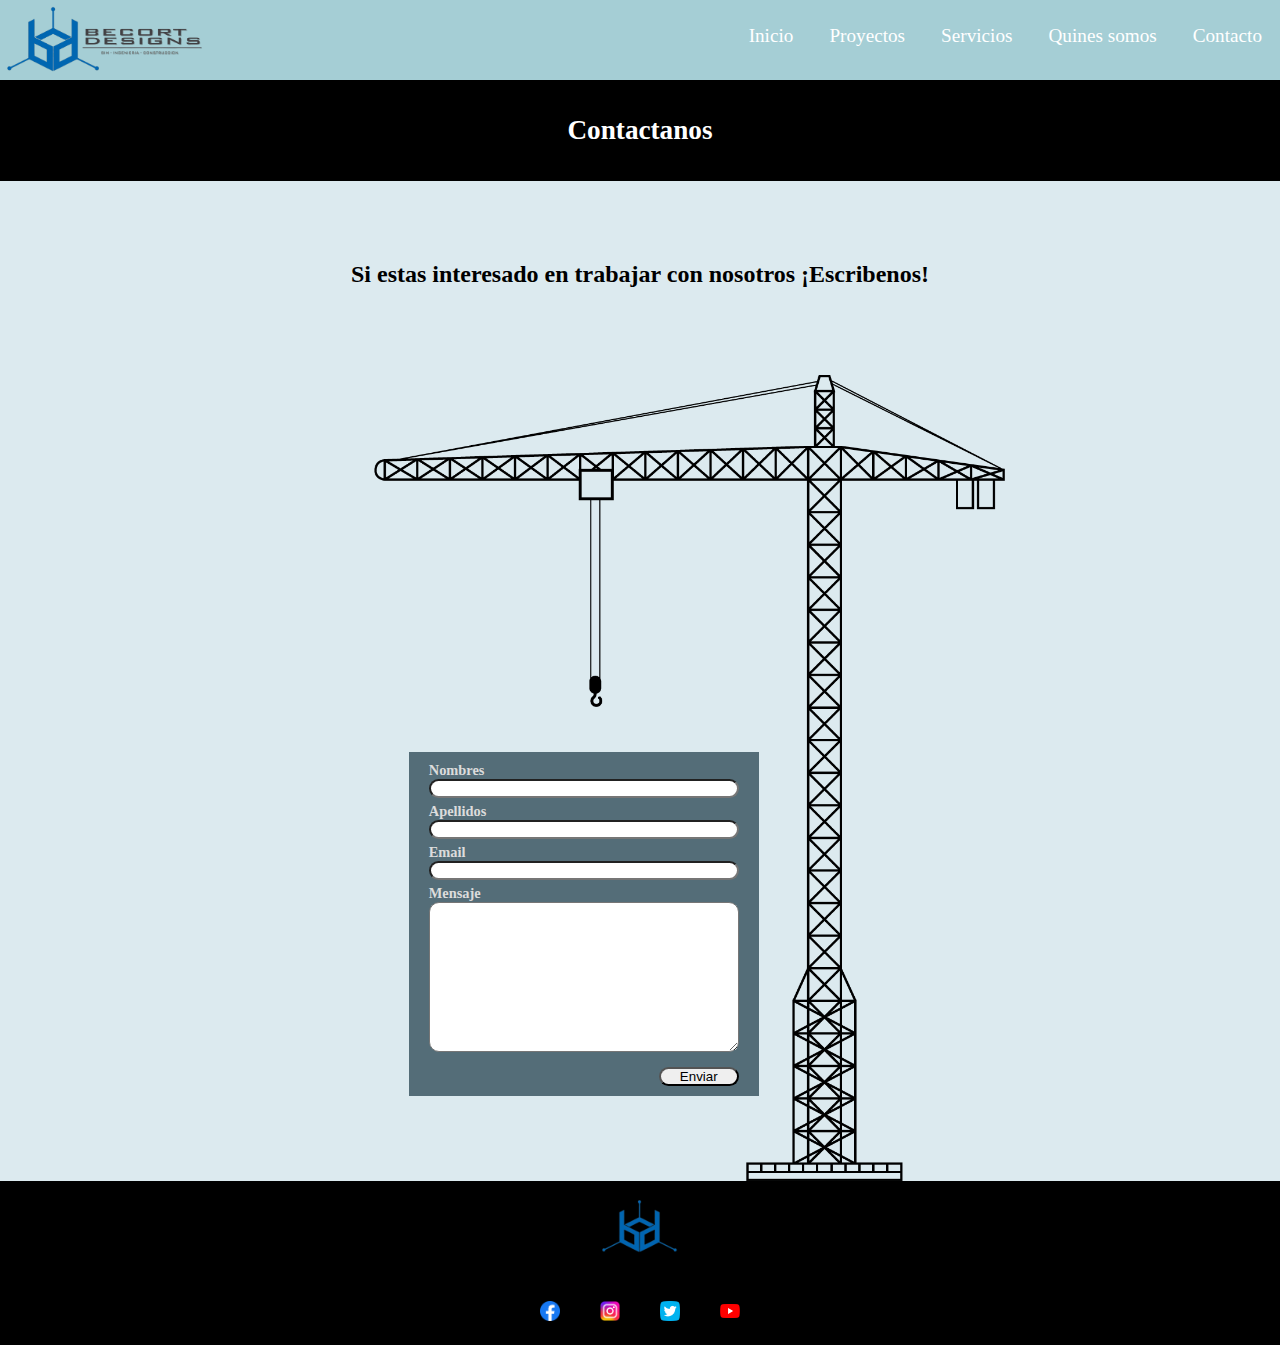
<file: html/contacto.html>
<!doctype html>
<html lang="en">

<head>
    <meta charset="utf-8">
    <meta name="viewport" content="width=device-width, initial-scale=1">

    <meta name="description" content="Trabaja con la mejor empresa del sector y lleva tus proyectos a otro nivel">

    <title>Becort Designs - Contacto</title>

    <link href="https://cdn.jsdelivr.net/npm/bootstrap@5.3.1/dist/css/bootstrap.min.css" rel="stylesheet"
        integrity="sha384-4bw+/aepP/YC94hEpVNVgiZdgIC5+VKNBQNGCHeKRQN+PtmoHDEXuppvnDJzQIu9" crossorigin="anonymous">

    <link rel="stylesheet" href="../css/estilo.css">
    <link rel="shortcut icon" href="../img/png/logoPequeño.png" type="image/x-icon">
</head>

<body>
    <header>
        <a href="../index.html"><img class="logo" src="../img/logo.png" alt="logo"></a>
        <input class="checkbox" type="checkbox">
        <img class="cancelar" src="../img/png/cruz.png" alt="icono">
        <img class="desplegar" src="../img/png/menu.png" alt="icono">

        <nav class="menu">
            <ul>
                <li><a href="../index.html">Inicio</a></li>
                <li><a href="proyectos.html">Proyectos</a></li>
                <li><a href="servicios.html">Servicios</a></li>
                <li><a href="quienesSomos.html">Quines somos</a></li>
                <li><a href="contacto.html">Contacto</a></li>
            </ul>
        </nav>
    </header>

    <main class="mainContacto">

        <h1>Contactanos</h1>

        <h2>Si estas interesado en trabajar con nosotros ¡Escribenos!</h2>

        <section>

            <img class="fondoContacto" src="../img/fondoContacto.png" alt="imagen de fondo">

            <form action="">

                <div>
                    <label for="nombre">Nombres</label>
                    <input type="text" id="nombre">
                </div>
                <div>
                    <label for="apellidos">Apellidos</label>
                    <input type="text" id="apellidos">
                </div>
                <div>
                    <label for="email">Email</label>
                    <input type="email" id="email">
                </div>
                <div>
                    <label for="mensaje">Mensaje</label>
                    <textarea name="" id="mensaje" cols="30" rows="10"></textarea>
                </div>
                <input class="button" type="button" value="Enviar">

            </form>

        </section>

    </main>

    <footer>

        <img src="../img/png/logoPequeño.png" alt="">

        <nav>
            <ul>
                <li><a href="https://www.facebook.com/becort.designs18" target="_blank"><img class="logoRedes"
                            src="../img/png/logoFacebook.png" alt="logo"></a></li>
                <li><a href="https://www.instagram.com/becort.designs18/?hl=es" target="_blank"><img class="logoRedes"
                            src="../img/png/logoInstagram.png" alt="logo"></a></li>
                <li><a href="https://twitter.com/" target="_blank"><img class="logoRedes"
                            src="../img/png/logoTwitter.png" alt="logo"></a></li>
                <li><a href="https://www.youtube.com/" target="_blank"><img class="logoRedes"
                            src="../img/png/logoYoutube.png" alt="logo"></a></li>
            </ul>
        </nav>

    </footer>

    <script src="https://cdn.jsdelivr.net/npm/bootstrap@5.3.1/dist/js/bootstrap.bundle.min.js"
        integrity="sha384-HwwvtgBNo3bZJJLYd8oVXjrBZt8cqVSpeBNS5n7C8IVInixGAoxmnlMuBnhbgrkm"
        crossorigin="anonymous"></script>
</body>
</file>
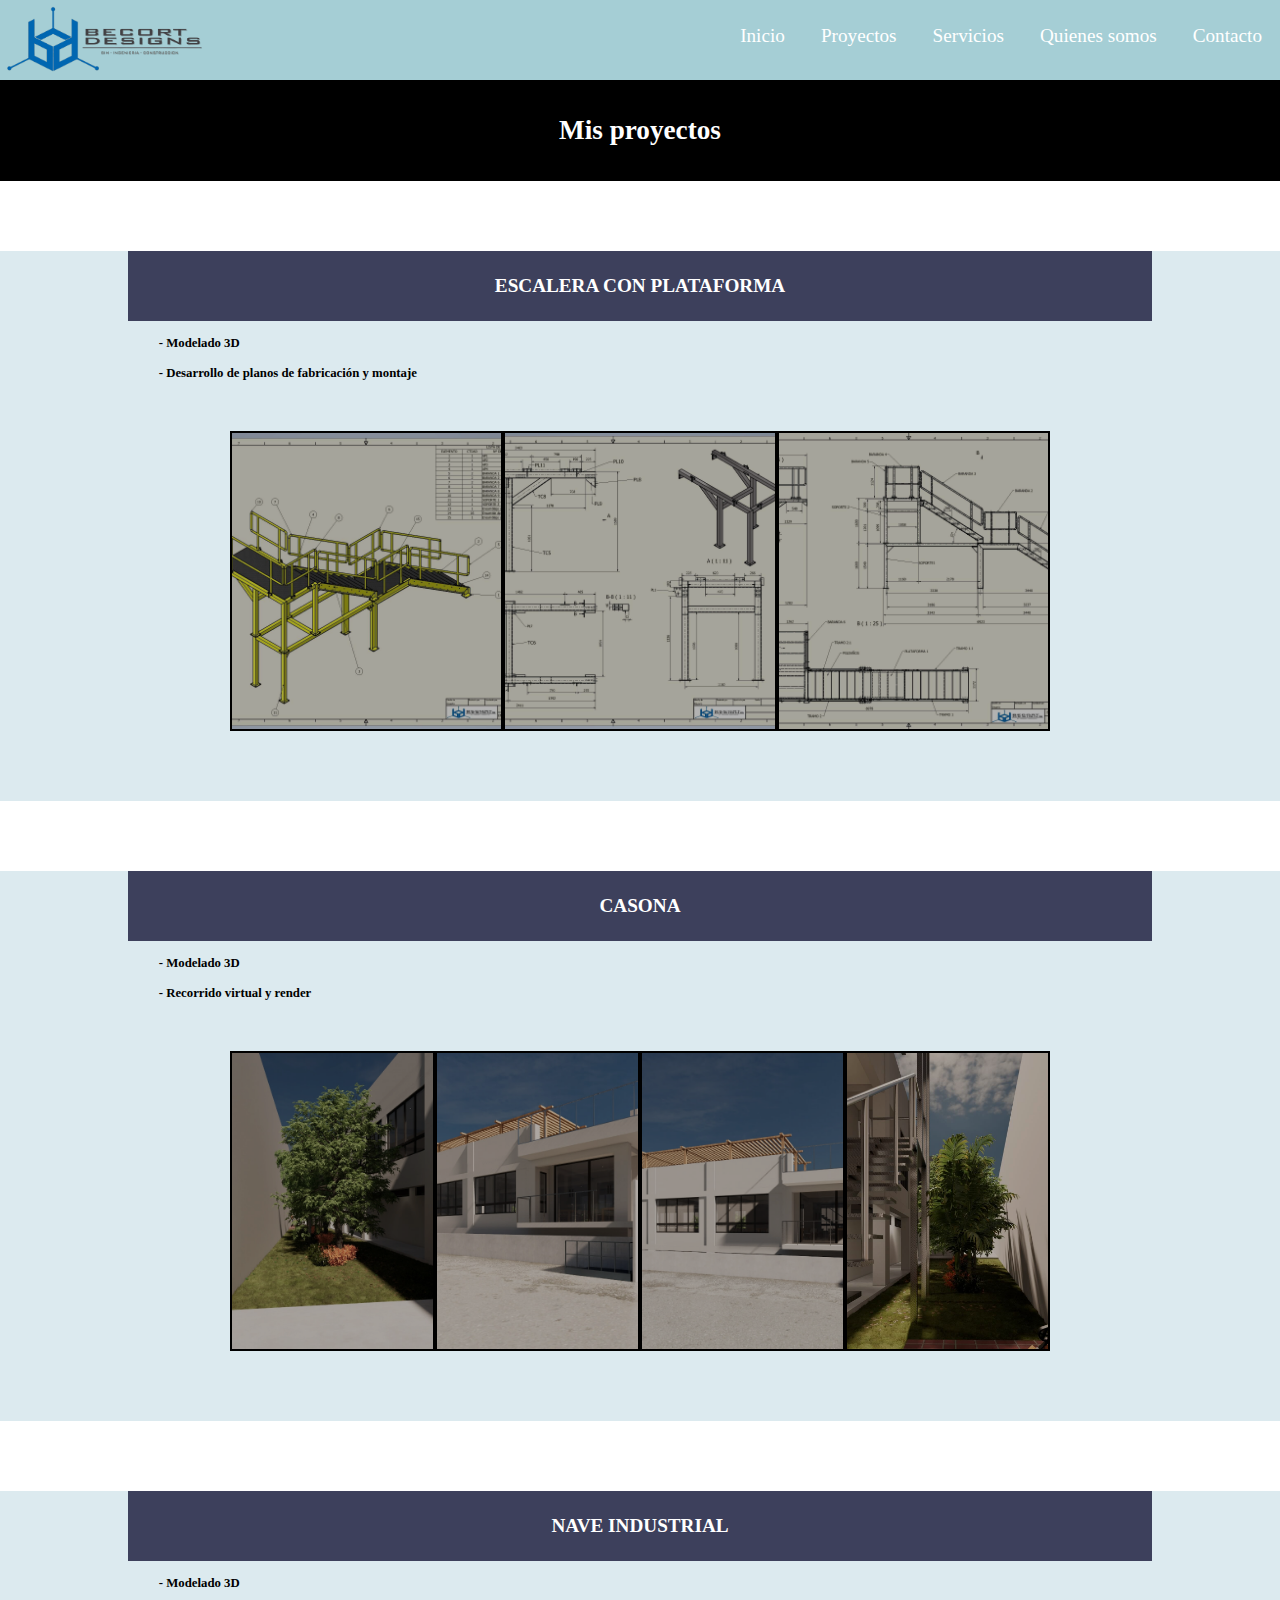
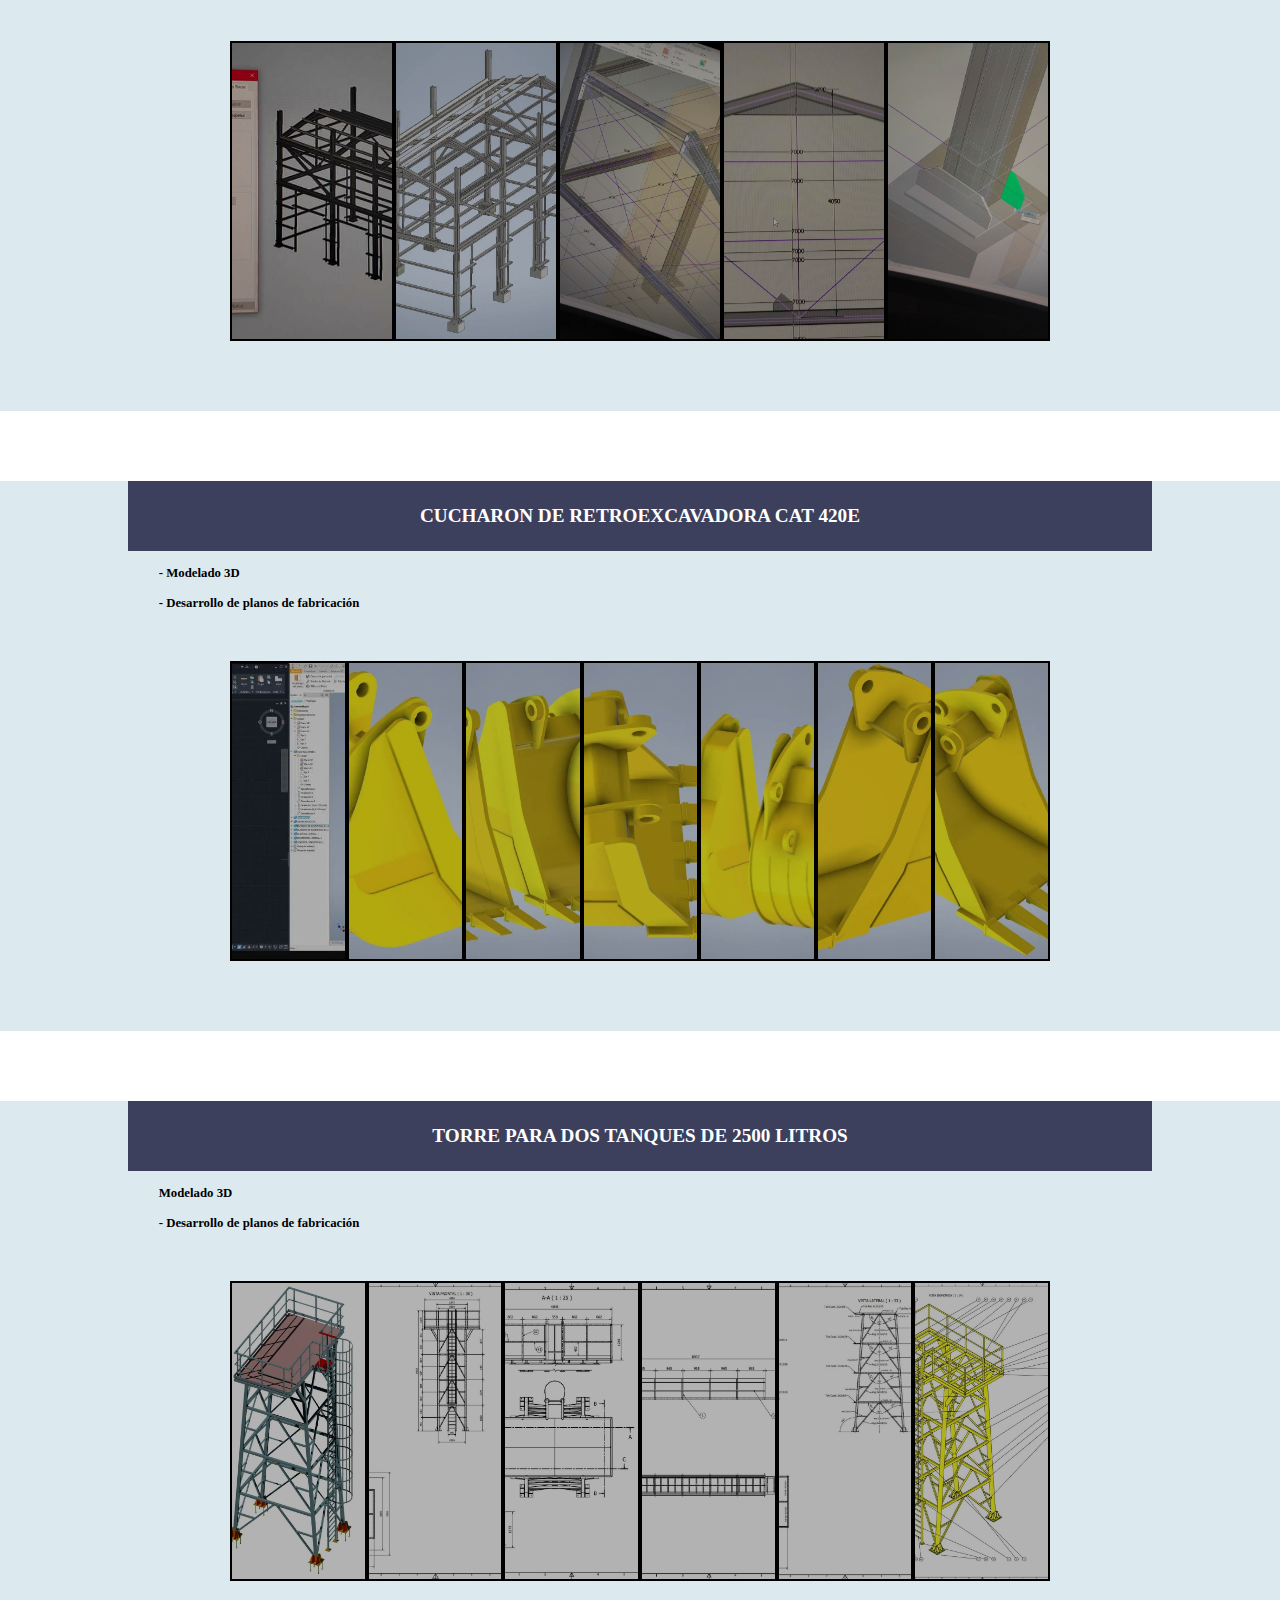
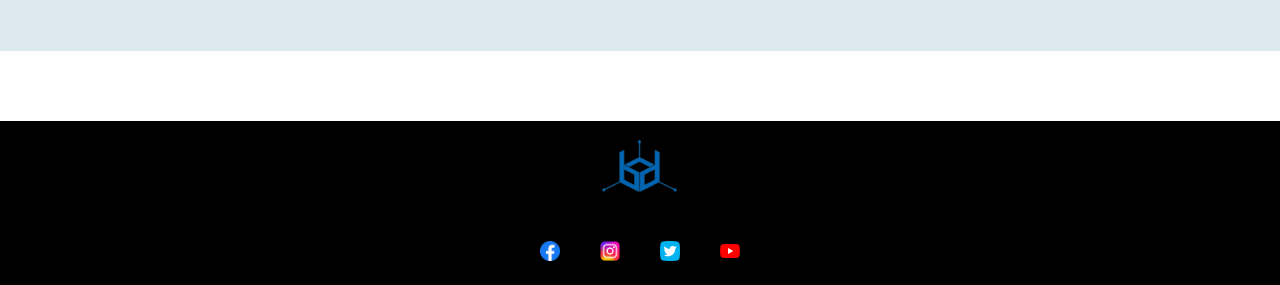
<file: html/proyectos.html>
<!doctype html>
<html lang="en">

<head>
    <meta charset="utf-8">
    <meta name="viewport" content="width=device-width, initial-scale=1">

    <meta name="description" content="Servicios de diseño y planos de estructuras metalicas">

    <title>Becort Designs - Proyectos</title>

    <link href="https://cdn.jsdelivr.net/npm/bootstrap@5.3.1/dist/css/bootstrap.min.css" rel="stylesheet"
        integrity="sha384-4bw+/aepP/YC94hEpVNVgiZdgIC5+VKNBQNGCHeKRQN+PtmoHDEXuppvnDJzQIu9" crossorigin="anonymous">

    <link rel="stylesheet" href="../css/estilo.css">
    <link rel="shortcut icon" href="../img/png/logoPequeño.png" type="image/x-icon">
</head>

<body>
    <header>
        <a href="../index.html"><img class="logo" src="../img/logo.png" alt="logo"></a>
        <input class="checkbox" type="checkbox">
        <img class="cancelar" src="../img/png/cruz.png" alt="icono">
        <img class="desplegar" src="../img/png/menu.png" alt="icono">

        <nav class="menu">
            <ul>
                <li><a href="../index.html">Inicio</a></li>
                <li><a href="proyectos.html">Proyectos</a></li>
                <li><a href="servicios.html">Servicios</a></li>
                <li><a href="quienesSomos.html">Quienes somos</a></li>
                <li><a href="contacto.html">Contacto</a></li>
            </ul>
        </nav>
    </header>

    <main class="mainProyectos">

        <h1>Mis proyectos</h1>

        <div class="bloque">
            <div class="subtitulo">
                <h2>Escalera con plataforma</h2>
            </div>
            <h3>- Modelado 3D</h3>
            <h3>- Desarrollo de planos de fabricación y montaje</h3>
            <div class="galeria">
                <img src="../img/imgProyectos/escalera1.jpg" alt="">
                <img src="../img/imgProyectos/escalera2.jpg" alt="">
                <img src="../img/imgProyectos/escalera3.jpg" alt="">
            </div>
        </div>

        <div class="bloque">
            <div class="subtitulo">
                <h2>Casona</h2>
            </div>
            <h3>- Modelado 3D</h3>
            <h3>- Recorrido virtual y render</h3>
            <div class="galeria">
                <img src="../img/imgProyectos/casona1.jpg" alt="">
                <img src="../img/imgProyectos/casona2.jpg" alt="">
                <img src="../img/imgProyectos/casona3.jpg" alt="">
                <img src="../img/imgProyectos/casona4.jpg" alt="">
            </div>
        </div>

        <div class="bloque">
            <div class="subtitulo">
                <h2>Nave industrial</h2>
            </div>
            <h3>- Modelado 3D</h3>
            <div class="galeria">
                <img src="../img/imgProyectos/nave1.jpg" alt="">
                <img src="../img/imgProyectos/nave2.jpg" alt="">
                <img src="../img/imgProyectos/nave3.jpg" alt="">
                <img src="../img/imgProyectos/nave4.jpg" alt="">
                <img src="../img/imgProyectos/nave5.jpg" alt="">
            </div>
        </div>

        <div class="bloque">
            <div class="subtitulo">
                <h2>Cucharon de retroexcavadora CAT 420E</h2>
            </div>
            <h3>- Modelado 3D</h3>
            <h3>- Desarrollo de planos de fabricación</h3>
            <div class="galeria">
                <img src="../img/imgProyectos/cucharon1.jpg" alt="">
                <img src="../img/imgProyectos/cucharon2.jpg" alt="">
                <img src="../img/imgProyectos/cucharon3.jpg" alt="">
                <img src="../img/imgProyectos/cucharon4.jpg" alt="">
                <img src="../img/imgProyectos/cucharon5.jpg" alt="">
                <img src="../img/imgProyectos/cucharon6.jpg" alt="">
                <img src="../img/imgProyectos/cucharon7.jpg" alt="">
            </div>
        </div>

        <div class="bloque">
            <div class="subtitulo">
                <h2>Torre para dos tanques de 2500 litros</h2>
            </div>
            <h3>Modelado 3D</h3>
            <h3>- Desarrollo de planos de fabricación</h3>
            <div class="galeria">
                <img src="../img/imgProyectos/torre1.jpg" alt="">
                <img src="../img/imgProyectos/torre2.jpg" alt="">
                <img src="../img/imgProyectos/torre3.jpg" alt="">
                <img src="../img/imgProyectos/torre4.jpg" alt="">
                <img src="../img/imgProyectos/torre5.jpg" alt="">
                <img src="../img/imgProyectos/torre6.jpg" alt="">
            </div>
        </div>

    </main>

    <footer>

        <img src="../img/png/logoPequeño.png" alt="">

        <nav>
            <ul>
                <li><a href="https://www.facebook.com/becort.designs18" target="_blank"><img class="logoRedes"
                            src="../img/png/logoFacebook.png" alt="logo"></a></li>
                <li><a href="https://www.instagram.com/becort.designs18/?hl=es" target="_blank"><img class="logoRedes"
                            src="../img/png/logoInstagram.png" alt="logo"></a></li>
                <li><a href="https://twitter.com/" target="_blank"><img class="logoRedes"
                            src="../img/png/logoTwitter.png" alt="logo"></a></li>
                <li><a href="https://www.youtube.com/" target="_blank"><img class="logoRedes"
                            src="../img/png/logoYoutube.png" alt="logo"></a></li>
            </ul>
        </nav>

    </footer>

    <script src="https://cdn.jsdelivr.net/npm/bootstrap@5.3.1/dist/js/bootstrap.bundle.min.js"
        integrity="sha384-HwwvtgBNo3bZJJLYd8oVXjrBZt8cqVSpeBNS5n7C8IVInixGAoxmnlMuBnhbgrkm"
        crossorigin="anonymous"></script>
</body>
</file>
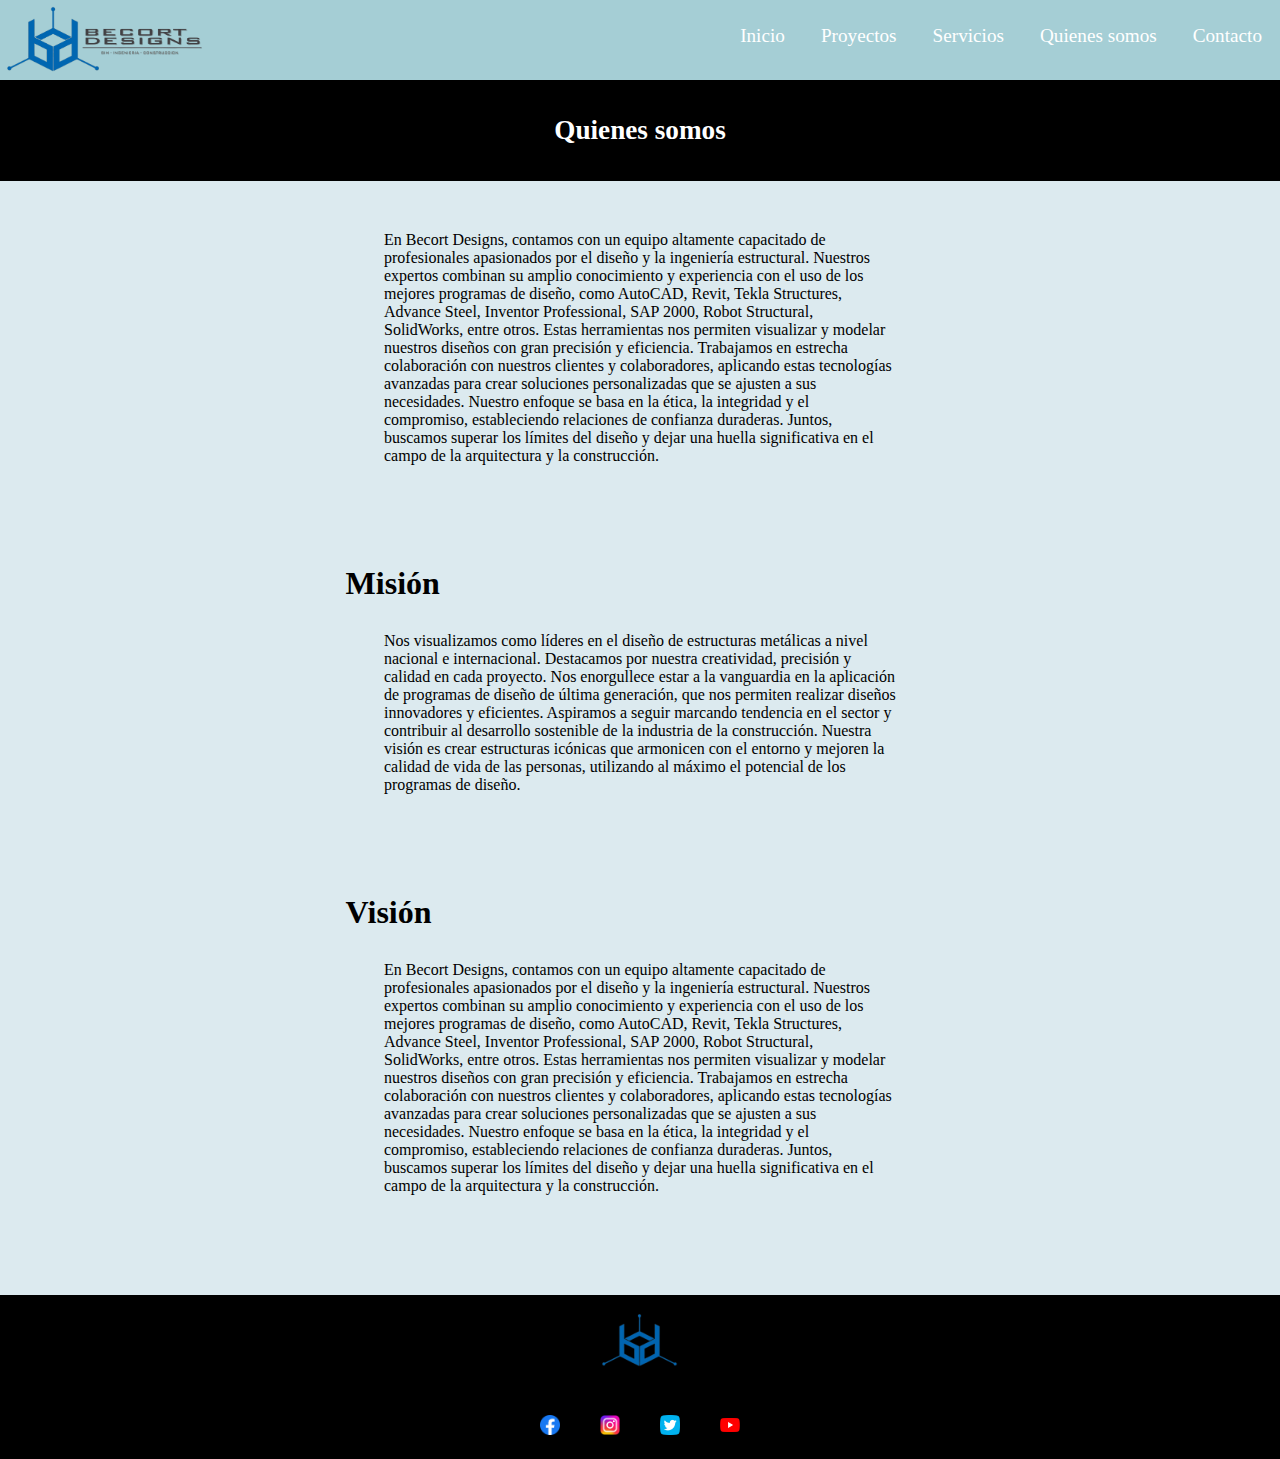
<file: html/quienesSomos.html>
<!doctype html>
<html lang="en">

<head>
    <meta charset="utf-8">
    <meta name="viewport" content="width=device-width, initial-scale=1">

    <meta name="description" content="Somos una empresa muy comprometida con nuestro trabajo y muyapasionados por el diseño y la ingeniería estructural">

    <title>Becort Designs - Quienes Somos</title>
    <link href="https://cdn.jsdelivr.net/npm/bootstrap@5.3.1/dist/css/bootstrap.min.css" rel="stylesheet"
        integrity="sha384-4bw+/aepP/YC94hEpVNVgiZdgIC5+VKNBQNGCHeKRQN+PtmoHDEXuppvnDJzQIu9" crossorigin="anonymous">
    <link rel="stylesheet" href="../css/estilo.css">
    <link rel="shortcut icon" href="../img/png/logoPequeño.png" type="image/x-icon">
</head>

<body>
    <header>
        <a href="../index.html"><img class="logo" src="../img/logo.png" alt="logo"></a>
        <input class="checkbox" type="checkbox">
        <img class="cancelar" src="../img/png/cruz.png" alt="icono">
        <img class="desplegar" src="../img/png/menu.png" alt="icono">

        <nav class="menu">
            <ul>
                <li><a href="../index.html">Inicio</a></li>
                <li><a href="proyectos.html">Proyectos</a></li>
                <li><a href="servicios.html">Servicios</a></li>
                <li><a href="quienesSomos.html">Quienes somos</a></li>
                <li><a href="contacto.html">Contacto</a></li>
            </ul>
        </nav>
    </header>

    <main class="mainQuienesSomos">

        <h1>Quienes somos</h1>

        <p>En Becort Designs, contamos con un equipo altamente capacitado de profesionales
            apasionados por el diseño y la ingeniería estructural. Nuestros expertos combinan su amplio conocimiento
            y
            experiencia con el uso de los mejores programas de diseño, como AutoCAD, Revit, Tekla Structures,
            Advance
            Steel, Inventor Professional, SAP 2000, Robot Structural, SolidWorks, entre otros. Estas herramientas
            nos
            permiten visualizar y modelar nuestros diseños con gran precisión y eficiencia. Trabajamos en estrecha
            colaboración con nuestros clientes y colaboradores, aplicando estas tecnologías avanzadas para crear
            soluciones personalizadas que se ajusten a sus necesidades. Nuestro enfoque se basa en la ética, la
            integridad y el compromiso, estableciendo relaciones de confianza duraderas. Juntos, buscamos superar
            los
            límites del diseño y dejar una huella significativa en el campo de la arquitectura y la construcción.
        </p>

        <h2>Misión</h2>

        <p>Nos visualizamos como líderes en el diseño de estructuras metálicas a nivel nacional e internacional.
            Destacamos por nuestra creatividad, precisión y calidad en cada proyecto. Nos enorgullece estar a la
            vanguardia en la aplicación de programas de diseño de última generación, que nos permiten realizar
            diseños innovadores y eficientes. Aspiramos a seguir marcando tendencia en el sector y contribuir al
            desarrollo sostenible de la industria de la construcción. Nuestra visión es crear estructuras icónicas
            que armonicen con el entorno y mejoren la calidad de vida de las personas, utilizando al máximo el
            potencial de los programas de diseño.
        </p>

        <h2>Visión</h2>

        <p>En Becort Designs, contamos con un equipo altamente capacitado de profesionales apasionados por el diseño
            y la ingeniería estructural. Nuestros expertos combinan su amplio conocimiento y experiencia con el uso
            de los mejores programas de diseño, como AutoCAD, Revit, Tekla Structures, Advance Steel, Inventor
            Professional, SAP 2000, Robot Structural, SolidWorks, entre otros. Estas herramientas nos permiten
            visualizar y modelar nuestros diseños con gran precisión y eficiencia. Trabajamos en estrecha
            colaboración con nuestros clientes y colaboradores, aplicando estas tecnologías avanzadas para crear
            soluciones personalizadas que se ajusten a sus necesidades. Nuestro enfoque se basa en la ética, la
            integridad y el compromiso, estableciendo relaciones de confianza duraderas. Juntos, buscamos superar
            los límites del diseño y dejar una huella significativa en el campo de la arquitectura y la
            construcción.</p>

        </div>

    </main>

    <footer>

        <img src="../img/png/logoPequeño.png" alt="">

        <nav>
            <ul>
                <li><a href="https://www.facebook.com/becort.designs18" target="_blank"><img class="logoRedes"
                            src="../img/png/logoFacebook.png" alt="logo"></a></li>
                <li><a href="https://www.instagram.com/becort.designs18/?hl=es" target="_blank"><img class="logoRedes"
                            src="../img/png/logoInstagram.png" alt="logo"></a></li>
                <li><a href="https://twitter.com/" target="_blank"><img class="logoRedes"
                            src="../img/png/logoTwitter.png" alt="logo"></a></li>
                <li><a href="https://www.youtube.com/" target="_blank"><img class="logoRedes"
                            src="../img/png/logoYoutube.png" alt="logo"></a></li>
            </ul>
        </nav>

    </footer>

    <script src="https://cdn.jsdelivr.net/npm/bootstrap@5.3.1/dist/js/bootstrap.bundle.min.js"
        integrity="sha384-HwwvtgBNo3bZJJLYd8oVXjrBZt8cqVSpeBNS5n7C8IVInixGAoxmnlMuBnhbgrkm"
        crossorigin="anonymous"></script>
</body>
</file>
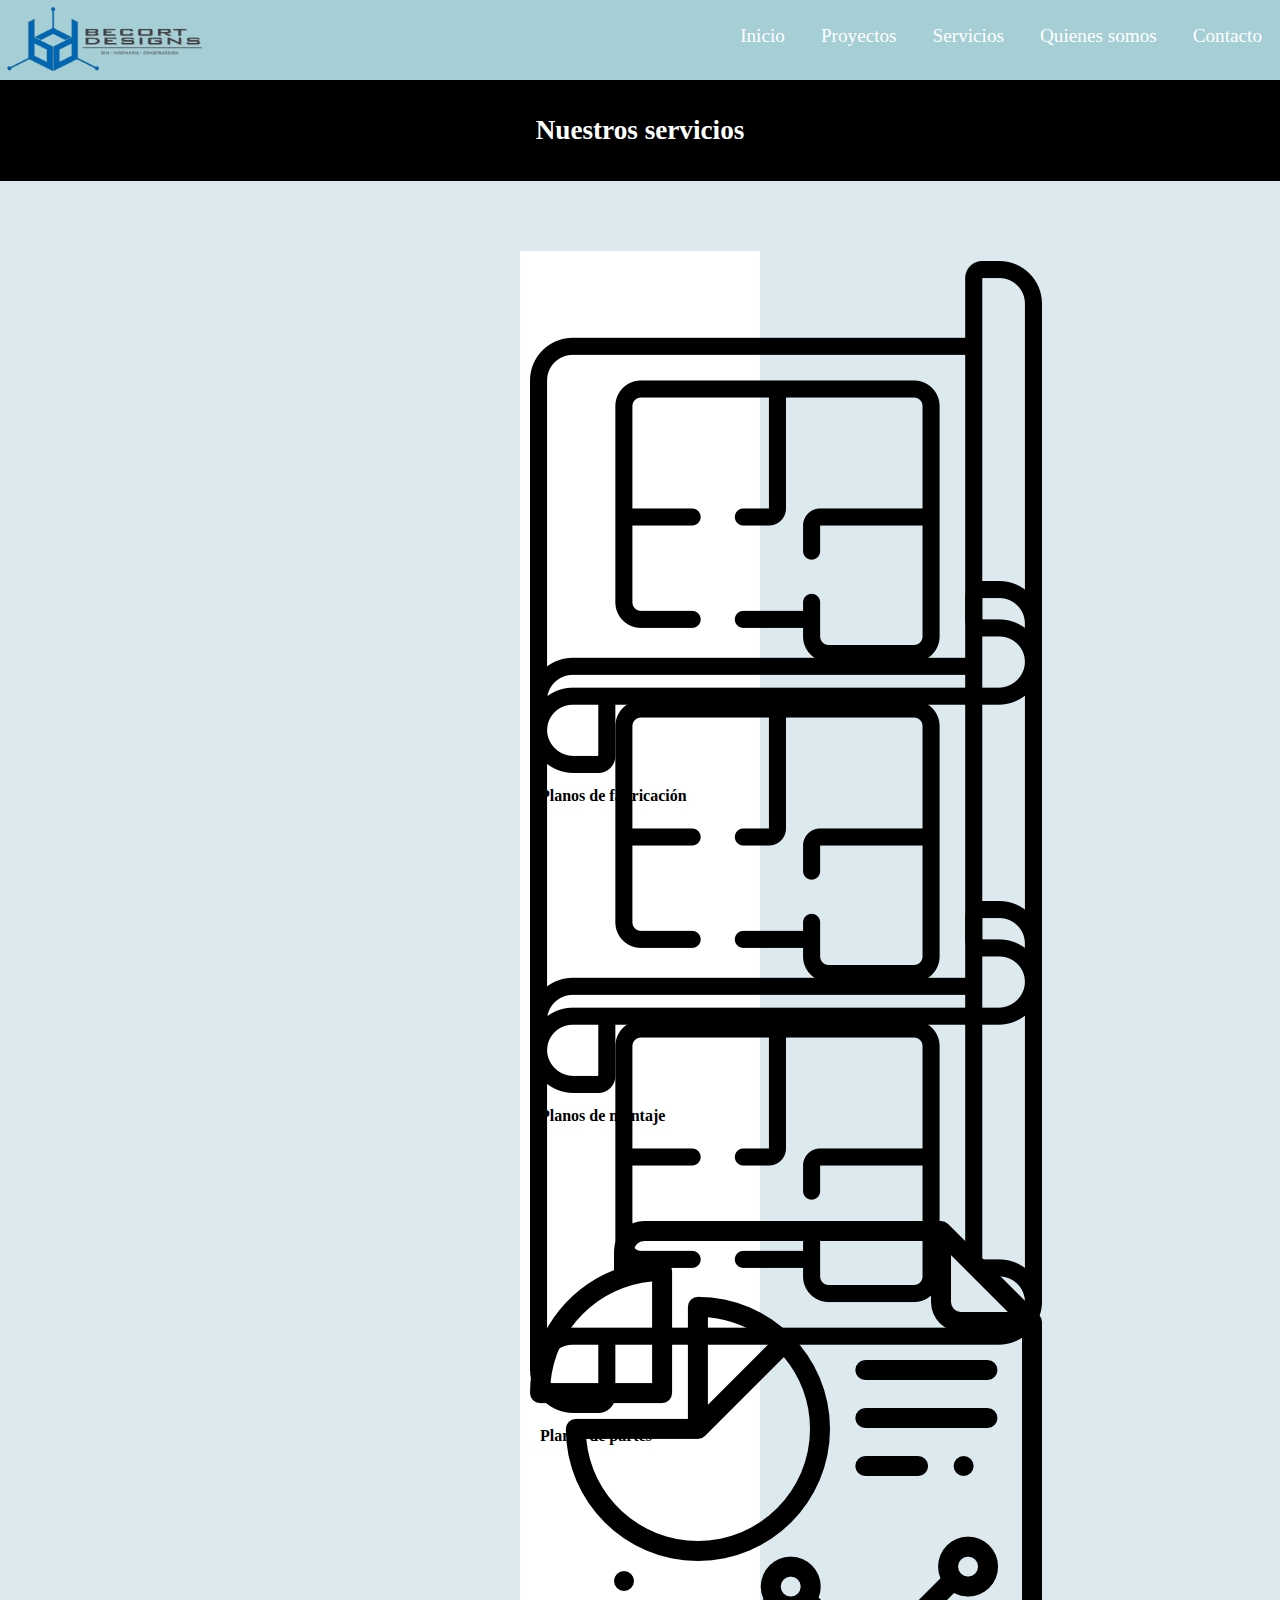
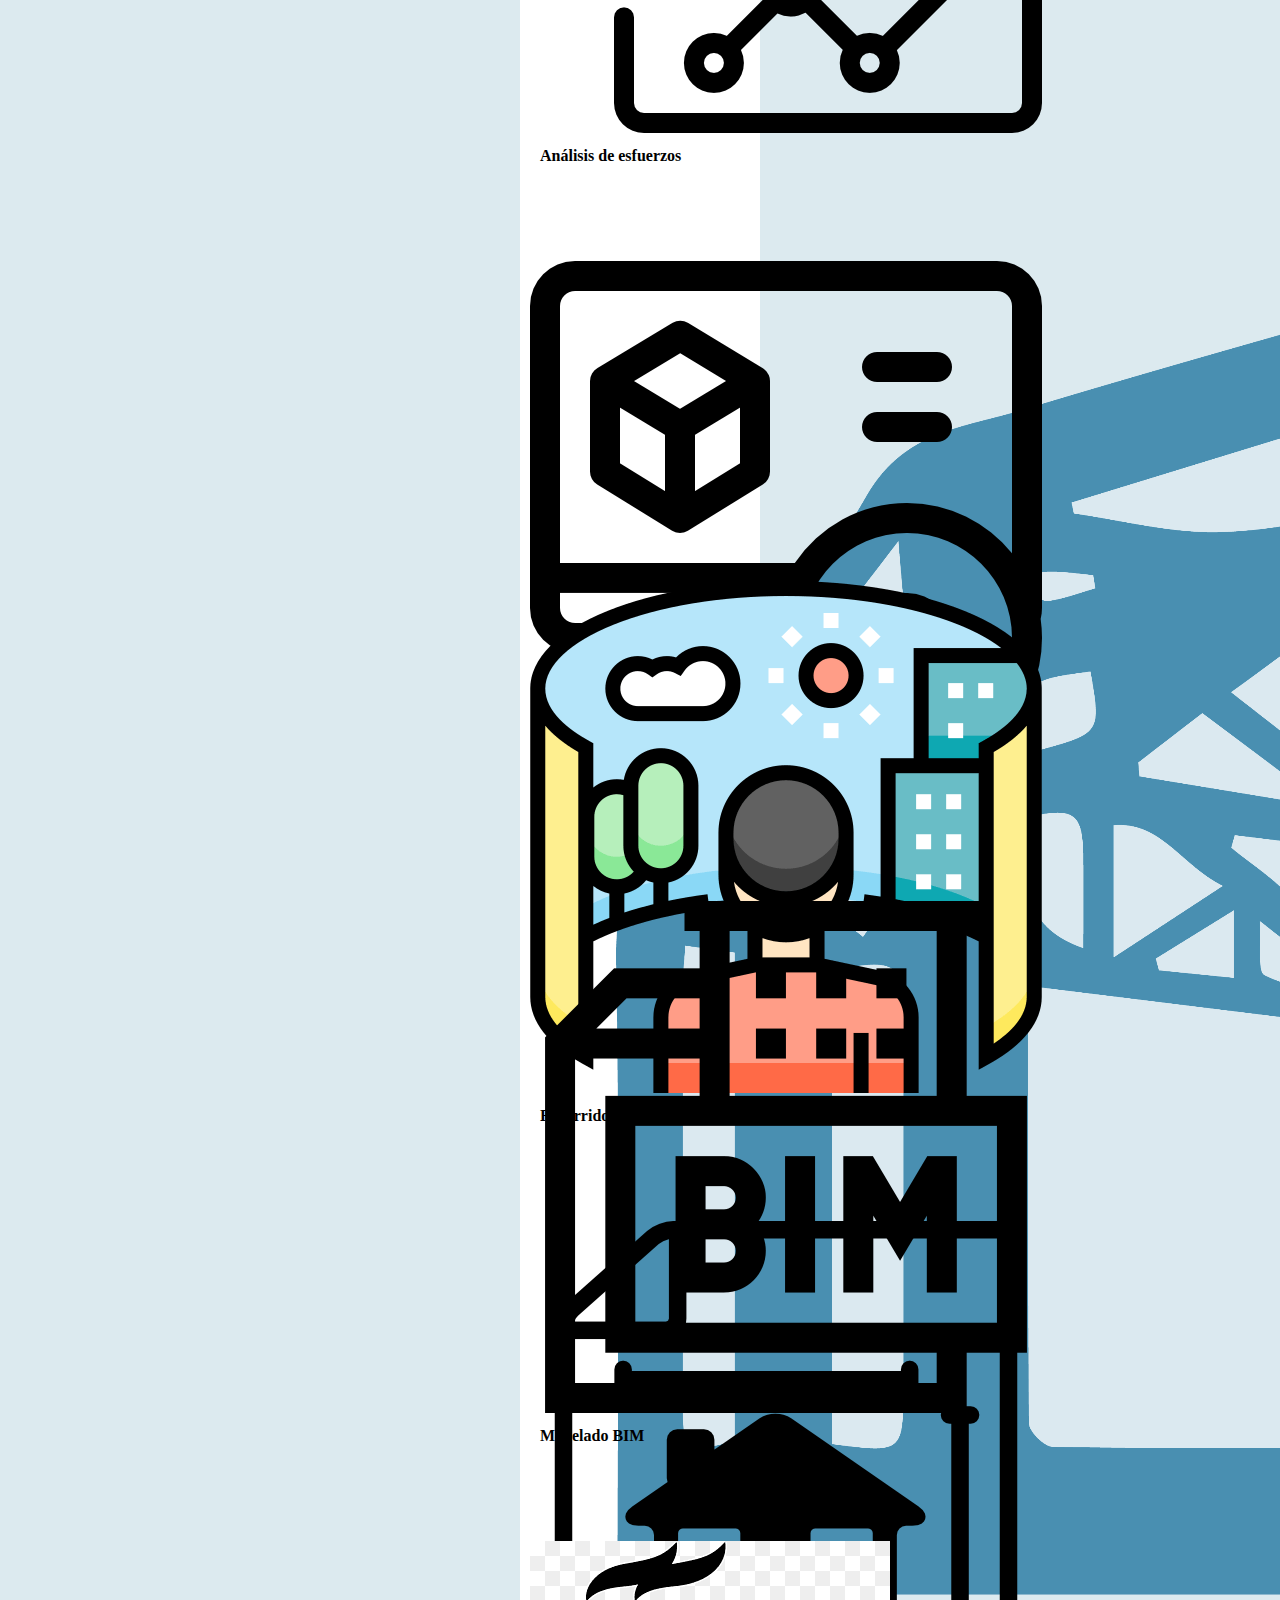
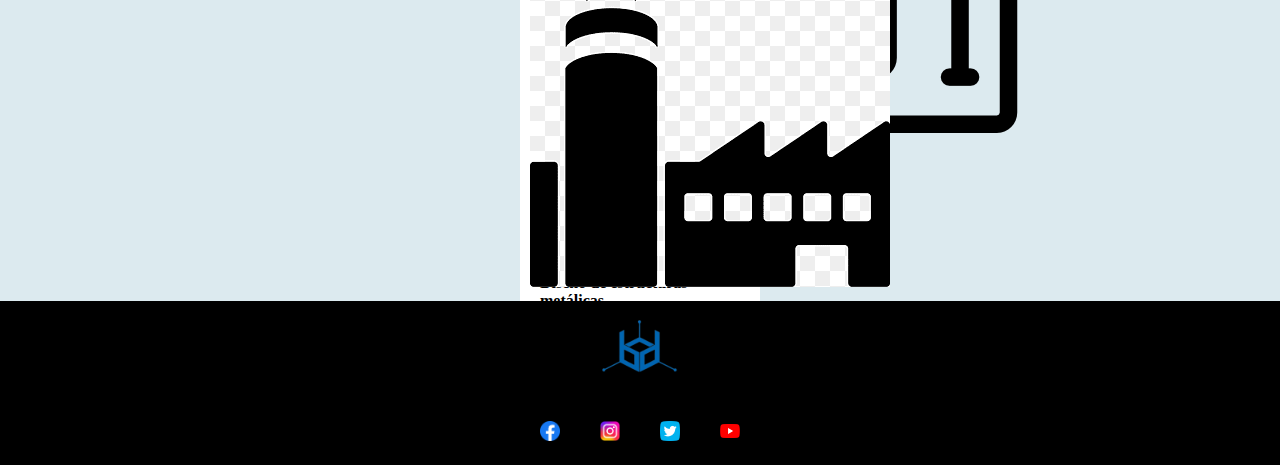
<file: html/servicios.html>
<!doctype html>
<html lang="en">

<head>
    <meta charset="utf-8">
    <meta name="viewport" content="width=device-width, initial-scale=1">

    <meta name="description" content="Somos una empresa creada para complacer a nuestros clientes, teniendo una gran variedad de servicios para la realizacion de cualquier proyecto">

    <title>Becort Designs - Servicios</title>

    <link href="https://cdn.jsdelivr.net/npm/bootstrap@5.3.1/dist/css/bootstrap.min.css" rel="stylesheet"
        integrity="sha384-4bw+/aepP/YC94hEpVNVgiZdgIC5+VKNBQNGCHeKRQN+PtmoHDEXuppvnDJzQIu9" crossorigin="anonymous">

    <link rel="stylesheet" href="../css/estilo.css">
    <link rel="shortcut icon" href="../img/png/logoPequeño.png" type="image/x-icon">
</head>

<body>
    <header>
        <a href="../index.html"><img class="logo" src="../img/logo.png" alt="logo"></a>
        <input class="checkbox" type="checkbox">
        <img class="cancelar" src="../img/png/cruz.png" alt="icono">
        <img class="desplegar" src="../img/png/menu.png" alt="icono">

        <nav class="menu">
            <ul>
                <li><a href="../index.html">Inicio</a></li>
                <li><a href="proyectos.html">Proyectos</a></li>
                <li><a href="servicios.html">Servicios</a></li>
                <li><a href="quienesSomos.html">Quienes somos</a></li>
                <li><a href="contacto.html">Contacto</a></li>
            </ul>
        </nav>
    </header>

    <main class="mainServicios">

        <h1>Nuestros servicios</h1>
        <section class="row">
            <div class="col-sm-12 col-md-6 col-xl-3 cardTam">
                <div class="card text-center" style="width: 15rem;">
                    <img src="../img/png/iconoPlanos.png" class="card-img-top" alt="...">
                    <div class="card-body cardText">
                        <p class="card-text">Planos de fabricación</p>
                    </div>
                </div>
            </div>
            <div class="col-sm-12 col-md-6 col-xl-3 cardTam">
                <div class="card text-center" style="width: 15rem;">
                    <img src="../img/png/iconoPlanos.png" class="card-img-top" alt="...">
                    <div class="card-body cardText">
                        <p class="card-text">Planos de montaje</p>
                    </div>
                </div>
            </div>
            <div class="col-sm-12 col-md-6 col-xl-3 cardTam">
                <div class="card text-center" style="width: 15rem;">
                    <img src="../img/png/iconoPlanos.png" class="card-img-top" alt="...">
                    <div class="card-body cardText">
                        <p class="card-text">Planos de partes</p>
                    </div>
                </div>
            </div>
            <div class="col-sm-12 col-md-6 col-xl-3 cardTam">
                <div class="card text-center" style="width: 15rem;">
                    <img src="../img/png/iconoAnalisis.png" class="card-img-top" alt="...">
                    <div class="card-body cardText">
                        <p class="card-text">Análisis de esfuerzos</p>
                    </div>
                </div>
            </div>
            <div class="col-sm-12 col-md-6 col-xl-3 cardTam">
                <div class="card text-center" style="width: 15rem;">
                    <img src="../img/png/iconoDiseñoEstructuras.png" class="card-img-top" alt="...">
                    <div class="card-body cardText">
                        <p class="card-text">Diseño de estructuras metálicas</p>
                    </div>
                </div>
            </div>
            <div class="col-sm-12 col-md-6 col-xl-3 cardTam">
                <div class="card text-center" style="width: 15rem;">
                    <img src="../img/png/iconoRenderizado.png" class="card-img-top" alt="...">
                    <div class="card-body cardText">
                        <p class="card-text">Renderizado</p>
                    </div>
                </div>
            </div>
            <div class="col-sm-12 col-md-6 col-xl-3 cardTam">
                <div class="card text-center" style="width: 15rem;">
                    <img src="../img/png/iconoRecorridoVirtual.png" class="card-img-top" alt="...">
                    <div class="card-body cardText">
                        <p class="card-text">Recorridos virtuales</p>
                    </div>
                </div>
            </div>
            <div class="col-sm-12 col-md-6 col-xl-3 cardTam">
                <div class="card text-center" style="width: 15rem;">
                    <img src="../img/png/iconoModeladoBim.png" class="card-img-top" alt="...">
                    <div class="card-body cardText">
                        <p class="card-text">Modelado BIM</p>
                    </div>
                </div>
            </div>
            <div class="col-sm-12 col-md-6 col-xl-3 cardTam">
                <div class="card text-center" style="width: 15rem;">
                    <img src="../img/png/iconoPlanoDomiciliario.png" class="card-img-top" alt="...">
                    <div class="card-body cardText">
                        <p class="card-text">Planos domiciliarios</p>
                    </div>
                </div>
            </div>
            <div class="col-sm-12 col-md-6 col-xl-3 cardTam">
                <div class="card text-center" style="width: 15rem;">
                    <img src="../img/png/iconoPlanoIndustrial.png" class="card-img-top" alt="...">
                    <div class="card-body cardText">
                        <p class="card-text">Planos industriales</p>
                    </div>
                </div>
            </div>
        </section>
    </main>

    <footer>

        <img src="../img/png/logoPequeño.png" alt="">

        <nav>
            <ul>
                <li><a href="https://www.facebook.com/becort.designs18" target="_blank"><img class="logoRedes"
                            src="../img/png/logoFacebook.png" alt="logo"></a></li>
                <li><a href="https://www.instagram.com/becort.designs18/?hl=es" target="_blank"><img class="logoRedes"
                            src="../img/png/logoInstagram.png" alt="logo"></a></li>
                <li><a href="https://twitter.com/" target="_blank"><img class="logoRedes"
                            src="../img/png/logoTwitter.png" alt="logo"></a></li>
                <li><a href="https://www.youtube.com/" target="_blank"><img class="logoRedes"
                            src="../img/png/logoYoutube.png" alt="logo"></a></li>
            </ul>
        </nav>

    </footer>

    <script src="https://cdn.jsdelivr.net/npm/bootstrap@5.3.1/dist/js/bootstrap.bundle.min.js"
        integrity="sha384-HwwvtgBNo3bZJJLYd8oVXjrBZt8cqVSpeBNS5n7C8IVInixGAoxmnlMuBnhbgrkm"
        crossorigin="anonymous"></script>
</body>
</file>
<file: css/estilo.css>
@charset "UTF-8";
* {
  margin: 0;
  padding: 0;
  box-sizing: border-box;
}

body {
  display: grid;
  grid-template-rows: auto auto;
}

/* header */
header {
  height: 80px;
  background-color: #a5ced5;
  position: fixed;
  width: 100%;
  z-index: 1;
}
header nav {
  width: 200px;
  position: absolute;
  top: 80px;
  right: 0;
  opacity: 0;
  transition: 250ms;
}
header nav ul li {
  list-style: none;
  background-color: #546d78;
}
header nav ul li a {
  text-decoration: none;
  color: inherit;
  display: block;
  padding: 3px 12px;
  color: white;
}

/* mixin */
/* clases */
.logo {
  width: 200px;
  margin: 5px;
}

.checkbox {
  width: 30px;
  height: 30px;
  position: absolute;
  right: 15px;
  top: 25px;
  cursor: pointer;
  opacity: 0;
}

.desplegar {
  width: 30px;
  height: 30px;
  position: absolute;
  right: 15px;
  top: 25px;
  cursor: pointer;
  pointer-events: none;
}

.cancelar {
  width: 30px;
  height: 30px;
  position: absolute;
  right: 15px;
  top: 25px;
  cursor: pointer;
  display: none;
  pointer-events: none;
}

/* acciones */
.checkbox:checked ~ .desplegar {
  display: none;
}

.checkbox:checked ~ .cancelar {
  display: block;
}

.checkbox:checked ~ .menu {
  display: block;
  top: 80px;
  opacity: 1;
}

.menu li a:hover {
  background-color: #546d78;
}

/* main inicio */
.mainInicio {
  width: 100%;
  margin-top: 80px;
}
.mainInicio div img {
  width: 100%;
}
.mainInicio div h1 {
  padding: 70px 10px;
  background-color: black;
  text-align: center;
  font-size: 4vw;
  color: white;
  margin: 0;
}
.mainInicio section {
  margin-bottom: 50px;
  display: flex;
  flex-direction: column;
}
.mainInicio section h2 {
  font-size: 3vw;
  text-align: center;
  padding: 20px 10px;
  margin: 40px auto;
}
.mainInicio section iframe {
  width: 85vw;
  height: 50vw;
  margin: auto;
}

/* footer */
footer {
  background-color: black;
  display: flex;
  flex-direction: column;
}
footer img {
  width: 100px;
  margin: auto;
}
footer nav {
  margin: 20px auto;
}
footer nav ul {
  display: flex;
  justify-content: space-between;
  padding: 0;
}
footer nav ul li {
  width: 20px;
  list-style: none;
  margin: auto 20px;
}

/* clases */
.logoRedes {
  width: 100%;
}

/* main proyectos */
.mainProyectos {
  margin-top: 80px;
  width: 100%;
  padding: 0;
}
.mainProyectos h1 {
  text-align: center;
  padding: 35px;
  font-size: 1.7rem;
  font-weight: bolder;
  background-color: black;
  color: white;
}
.mainProyectos .bloque {
  margin: 70px 0;
  background-color: #dceaef;
  padding-bottom: 20px;
  width: 100%;
}
.mainProyectos .bloque .subtitulo {
  height: 70px;
  display: flex;
  justify-content: center;
  align-items: center;
  background-color: #3d405c;
}
.mainProyectos .bloque .subtitulo h2 {
  font-size: 1.2rem;
  text-align: center;
  margin: 30px;
  text-transform: uppercase;
  color: white;
}
.mainProyectos .bloque h3 {
  font-size: 0.8rem;
  font-weight: bolder;
  margin: 15px 3%;
}

/* responsive pequeño */
@media (max-width: 767px) {
  /* responsive proyectos */
  .galeria {
    display: flex;
    width: 100%;
    overflow-x: scroll;
    margin: auto;
    column-gap: 15px;
  }
  .galeria img {
    width: 80%;
    object-fit: cover;
    border-radius: 10px;
    border: 2px solid black;
    max-height: 300px;
    min-height: 300px;
    max-width: 400px;
  }
  /* resposive servicios */
  .mainServicios section div h3 {
    font-size: 5vw;
  }
  /* responsive quienes somos */
  .mainQuienesSomos p {
    padding: 0 10%;
  }
  .mainQuienesSomos h2 {
    padding: 0 5%;
  }
  /* responsive contacto */
  .mainContacto section .fondoContacto {
    display: none;
  }
  .mainContacto section form {
    margin: auto;
    max-width: 500px;
    padding: 40px;
    margin-bottom: 100px;
  }
  .mainContacto section form div label {
    margin-right: 10px;
    font-size: 1.3rem;
  }
  .mainContacto section form div input {
    margin-bottom: 30px;
  }
  .mainContacto section form div textarea {
    height: 150px;
  }
}
/* responsive mediano*/
@media (min-width: 768px) {
  /* responsive header */
  .checkbox,
  .cancelar,
  .desplegar {
    display: none;
  }
  header .menu {
    display: block;
    top: 28px;
    z-index: 1;
    width: 100%;
    transition: none;
    opacity: 1;
  }
  header .menu ul {
    display: flex;
    justify-content: end;
    top: 0;
  }
  header .menu ul li {
    background-color: #a5ced5;
  }
  header .menu ul li a {
    border-radius: 20px;
    font-size: 0.9rem;
    padding: 0 8px;
  }
  /* responsive inicio */
  .mainInicio {
    margin-top: 80px;
  }
  .mainInicio section h2 {
    font-size: 2vw;
    padding: 40px 0;
  }
  .mainInicio section iframe {
    width: 60vw;
    height: 40vw;
    margin-bottom: 70px;
  }
  /* responsive proyectos */
  .mainProyectos {
    margin-top: 80px;
  }
  .mainProyectos .bloque .galeria {
    display: flex;
    width: 700px;
    max-height: 300px;
    margin: 50px auto;
  }
  .mainProyectos .bloque .galeria img {
    border: 2px solid black;
  }
  .galeria img {
    width: 0;
    flex-grow: 1;
    object-fit: cover;
    filter: brightness(70%);
    transition: 0.7s ease;
  }
  .galeria img:hover {
    width: 450px;
    opacity: 1;
    filter: brightness(100%);
  }
  /* responsive quienes somos */
  .mainQuienesSomos p {
    padding: 0 15%;
  }
  .mainQuienesSomos h2 {
    padding: 0 10%;
  }
  /* responsive contacto */
  .mainContacto section {
    width: 750px;
    height: 813px;
    display: flex;
    justify-content: center;
    margin: auto;
  }
  .mainContacto section .fondoContacto {
    position: absolute;
    object-fit: cover;
    width: 750px;
  }
  .mainContacto section form {
    width: 350px;
    margin: auto 20% 85px 5%;
    position: relative;
    padding: 10px 20px;
  }
  .mainContacto section form div label {
    font-size: 0.9rem;
  }
  .mainContacto section form div input {
    margin-bottom: 5px;
  }
  .mainContacto section form div textarea {
    height: 150px;
  }
}
/* responsive grande */
@media (min-width: 1023px) {
  /* responsive header */
  header .menu {
    top: 25px;
  }
  header .menu li {
    margin: auto 10px;
  }
  header .menu li a {
    font-size: 1.2rem !important;
  }
  /* responsive inicio */
  .mainInicio {
    margin-top: 80px;
  }
  .mainInicio section h2 {
    padding: 70px 0;
  }
  .mainInicio section iframe {
    width: 40vw;
    height: 25vw;
    margin-bottom: 100px;
  }
  /* responsive proyectos */
  .mainProyectos {
    margin-top: 80px;
  }
  .mainProyectos .bloque {
    padding-left: 10%;
    padding-right: 10%;
  }
  .mainProyectos .bloque .galeria {
    width: 80%;
    height: 450px;
  }
  .mainQuienesSomos p {
    padding: 0 30%;
  }
  .mainQuienesSomos h2 {
    padding: 0 27%;
  }
}
.mainServicios {
  margin-top: 80px;
  width: 100%;
  background-color: #dceaef;
}
.mainServicios h1 {
  text-align: center;
  padding: 35px;
  font-size: 1.7rem;
  font-weight: bolder;
  background-color: black;
  color: white;
}
.mainServicios section {
  padding: 60px;
  width: 100%;
}
.mainServicios section div {
  padding: 10px;
  margin: auto;
}
.mainServicios section div div {
  background-color: white;
}

.cardText {
  font-weight: bolder;
  padding: 0;
  height: 50px;
}

.cardTam {
  height: 320px;
}

/* quienes somos */
.mainQuienesSomos {
  margin-top: 80px;
  width: 100%;
  background-color: #dceaef;
}
.mainQuienesSomos h1 {
  text-align: center;
  padding: 35px;
  font-size: 1.7rem;
  font-weight: bolder;
  background-color: black;
  color: white;
  margin-bottom: 50px;
}
.mainQuienesSomos p {
  margin-bottom: 100px;
  font-size: 1rem;
}
.mainQuienesSomos h2 {
  margin-bottom: 30px;
  font-size: 2rem;
}

/* contactanos */
.mainContacto {
  margin-top: 80px;
  background-color: #dceaef;
}
.mainContacto h1 {
  text-align: center;
  padding: 35px;
  font-size: 1.7rem;
  font-weight: bolder;
  background-color: black;
  color: white;
  margin-bottom: 50px;
}
.mainContacto h2 {
  font-size: 1.5rem;
  margin: 80px 5%;
  text-align: center;
}
.mainContacto section form {
  display: flex;
  flex-direction: column;
  background-color: #546d78;
}
.mainContacto section form div {
  display: flex;
  flex-direction: column;
}
.mainContacto section form div label {
  font-weight: bolder;
  color: gainsboro;
}
.mainContacto section form div input {
  border-radius: 10px;
}
.mainContacto section form div textarea {
  border-radius: 10px;
}
.mainContacto section form .button {
  border-radius: 10px;
  width: 80px;
  margin: 15px 0 auto auto;
}

/*# sourceMappingURL=estilo.css.map */
</file>
